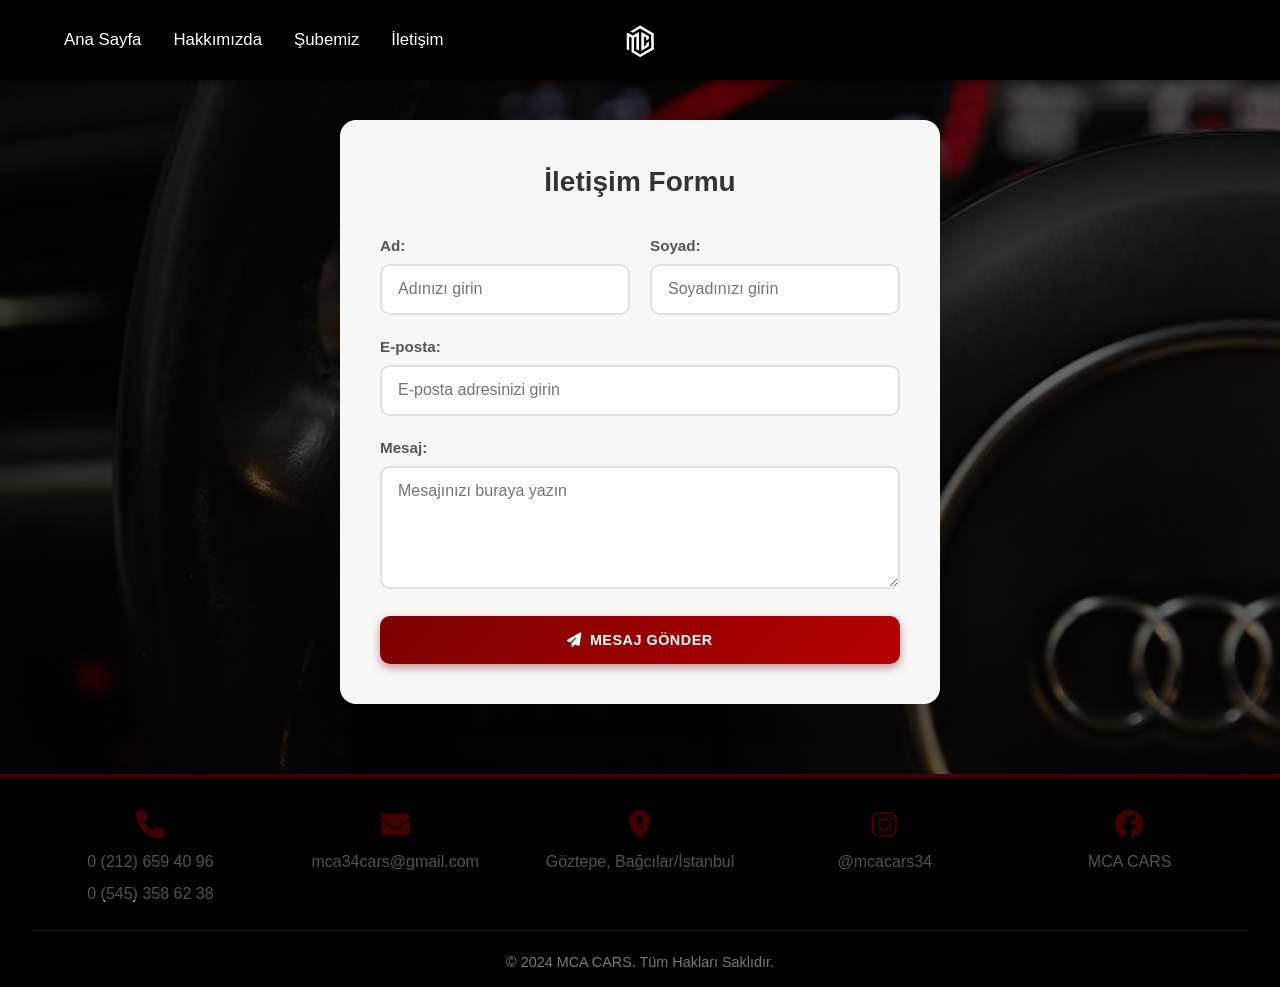
<file: iletisim.html>
<!DOCTYPE html>
<html lang="tr">
<head>
    <meta charset="UTF-8">
    <meta name="viewport" content="width=device-width, initial-scale=1.0">
         <!-- Favicon Bağlantısı -->
         <link rel="icon" href="logo.png" type="image/x-icon">
    <title>İletişim Formu</title>
    <link rel="stylesheet" href="global.css"> <!-- CSS Dosyası Bağlantısı -->
   

    <!-- UI Modernization Global Overrides -->
    <link rel="stylesheet" href="https://cdnjs.cloudflare.com/ajax/libs/font-awesome/6.4.0/css/all.min.css">
    

</head>
<body class="contact-page-body">

            <div class="menu-container solid-header">
                <div class="logo">
                    <a href="index.html"><img src="logo.png" alt="MCA CARS Logo" loading="lazy"></a>
        
            </div>
                
                <button class="menu-toggle" aria-label="Menüyü Aç/Kapat" aria-expanded="false" onclick="toggleMenu()">
                    <span></span><span></span><span></span>
                </button>
                <ul class="menu">
                    <li><a href="index.html">Ana Sayfa</a></li>
                    <li><a href="hakkimizda.html">Hakkımızda</a></li>
                    <li><a href="subemiz.html">Şubemiz</a></li>
                    <li><a href="iletisim.html">İletişim</a></li>
                </ul>
            </div>

            <main class="contact-container">
        <div class="form-wrapper">
                <h2>İletişim Formu</h2>
                <form action="https://formspree.io/f/xrbeknap" method="POST">
                    <div class="form-row">
                        <div class="input-group">
                            <label for="first-name">Ad:</label>
                            <input type="text" id="first-name" name="first-name" placeholder="Adınızı girin" required>
                        </div>
            
                        <div class="input-group">
                            <label for="last-name">Soyad:</label>
                            <input type="text" id="last-name" name="last-name" placeholder="Soyadınızı girin" required>
                        </div>
                    </div>
        
                    <div class="input-group">
                        <label for="email">E-posta:</label>
                        <input type="email" id="email" name="email" placeholder="E-posta adresinizi girin" required>
                    </div>
        
                    <div class="input-group">
                        <label for="message">Mesaj:</label>
                        <textarea id="message" name="message" rows="5" placeholder="Mesajınızı buraya yazın" required></textarea>
                    </div>
        
                    <button type="submit" class="btn-primary" style="width: 100%; border-radius: 10px;"><i class="fa-solid fa-paper-plane"></i> Mesaj Gönder</button>
                </form>
            </div>
    </main>
    <!-- Footer Section -->
    <footer class="footer">
        <div class="footer-grid">
            <div class="footer-item">
                <i class="fa-solid fa-phone"></i>
                <div class="footer-links">
                    <a href="tel:+902126594096">0 (212) 659 40 96</a>
                    <a href="tel:+905453586238">0 (545) 358 62 38</a>
                </div>
            </div>
            
            <div class="footer-item">
                <i class="fa-solid fa-envelope"></i>
                <a href="mailto:mca34cars@gmail.com">mca34cars@gmail.com</a>
            </div>
            
            <div class="footer-item">
                <i class="fa-solid fa-location-dot"></i>
                <a href="https://maps.app.goo.gl/Sp5Wizs2Cor9QthQ6" target="_blank">Göztepe, Bağcılar/İstanbul</a>
            </div>
            
            <div class="footer-item">
                <i class="fa-brands fa-instagram"></i>
                <a href="https://www.instagram.com/mcacars34/" target="_blank">@mcacars34</a>
            </div>
            
            <div class="footer-item">
                <i class="fa-brands fa-facebook"></i>
                <a href="https://www.facebook.com/people/Mcacars/100085967933890/?mibextid=wwXIfr&rdid=nf2iir2Cdwouw30C&share_url=https%3A%2F%2Fwww.facebook.com%2Fshare%2F1EHnb88mKK%2F%3Fmibextid%3DwwXIfr" target="_blank">MCA CARS</a>
            </div>
        </div>
        <div class="footer-bottom">
            <p>&copy; 2024 MCA CARS. Tüm Hakları Saklıdır.</p>
        </div>
    </footer>

    <!-- JavaScript Bağlantısı -->
    <script src="script.js"></script>
</body>
</html>
</file>
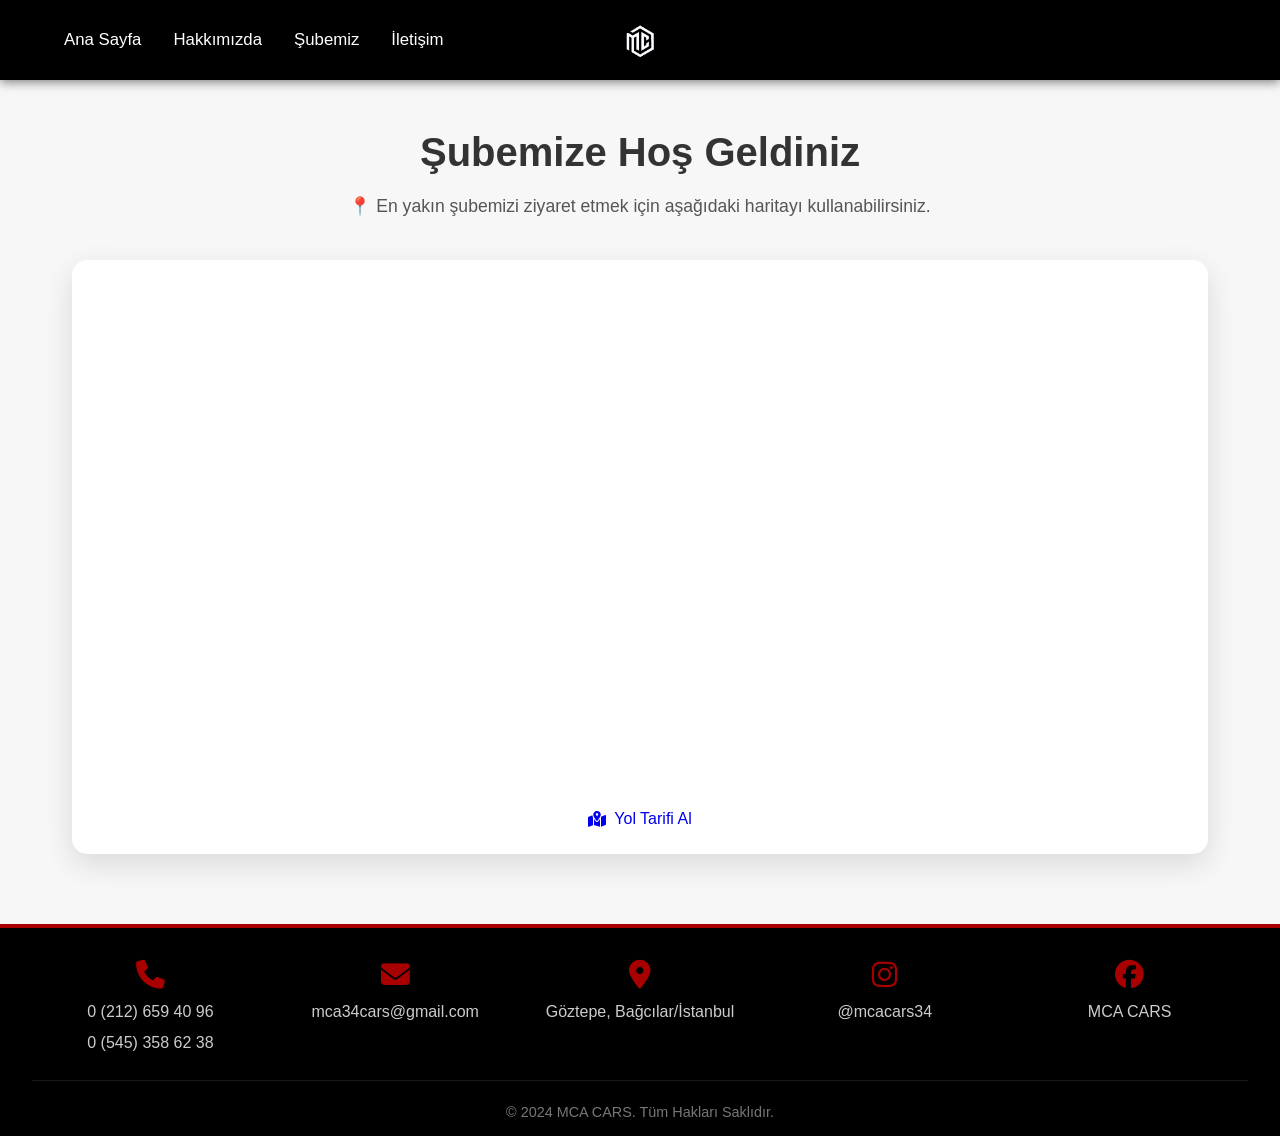
<file: subemiz.html>
<!DOCTYPE html>
<html lang="tr">
    <head>
        <meta charset="UTF-8">
        <meta name="viewport" content="width=device-width, initial-scale=1.0">
        <!-- Favicon Bağlantısı -->
        <link rel="icon" href="logo.png" type="image/x-icon">
        <title>Şubemiz | MCACARS</title>
        <link rel="stylesheet" href="global.css"> <!-- CSS dosyasını bağlama -->
    
    <!-- UI Modernization Global Overrides -->
    <link rel="stylesheet" href="https://cdnjs.cloudflare.com/ajax/libs/font-awesome/6.4.0/css/all.min.css">
    

</head>
<body class="branch-page-body">
    
    <!-- Menü Konteyneri -->
    <div class="menu-container solid-header">
        <div class="logo">
            <a href="index.html"><img src="logo.png" alt="Logo" loading="lazy"></a>
        </div>
        <button class="menu-toggle" aria-label="Menüyü Aç/Kapat" aria-expanded="false" onclick="toggleMenu()">
            <span></span><span></span><span></span>
        </button>
        <ul class="menu">
            <li><a href="index.html">Ana Sayfa</a></li>
            <li><a href="hakkimizda.html">Hakkımızda</a></li>
            <li><a href="subemiz.html">Şubemiz</a></li>
            <li><a href="iletisim.html">İletişim</a></li>
        </ul>
    </div>

    <!-- Google Haritalar Embed -->
    <main class="branch-container">
        <h1 class="branch-title">Şubemize Hoş Geldiniz</h1>
        <p class="branch-subtitle">📍 En yakın şubemizi ziyaret etmek için aşağıdaki haritayı kullanabilirsiniz.</p>
        <div class="map-wrapper">
            <iframe 
                src="https://www.google.com/maps/embed?pb=!1m18!1m12!1m3!1d3008.1264709096035!2d28.83185057626363!3d41.066228071342444!2m3!1f0!2f0!3f0!3m2!1i1024!2i768!4f13.1!3m3!1m2!1s0x14cabba752b6e197%3A0x1ddcd9433f479dcf!2sMCA%20CARS!5e0!3m2!1str!2sus!4v1735331855513!5m2!1str!2sus" 
                class="modern-map"
                allowfullscreen 
                loading="lazy" 
                referrerpolicy="no-referrer-when-downgrade">
            </iframe>
            <a href="https://maps.app.goo.gl/Sp5Wizs2Cor9QthQ6" target="_blank" class="map-btn">
                <i class="fa-solid fa-map-location-dot"></i> Yol Tarifi Al
            </a>
        </div>
    </main>

    <!-- Footer Section -->
    <footer class="footer">
                <div class="footer-grid">
            <div class="footer-item">
                <i class="fa-solid fa-phone"></i>
                <div class="footer-links">
                    <a href="tel:+902126594096">0 (212) 659 40 96</a>
                    <a href="tel:+905453586238">0 (545) 358 62 38</a>
                </div>
            </div>
            
            <div class="footer-item">
                <i class="fa-solid fa-envelope"></i>
                <a href="mailto:mca34cars@gmail.com">mca34cars@gmail.com</a>
            </div>
            
            <div class="footer-item">
                <i class="fa-solid fa-location-dot"></i>
                <a href="https://maps.app.goo.gl/Sp5Wizs2Cor9QthQ6" target="_blank">Göztepe, Bağcılar/İstanbul</a>
            </div>
            
            <div class="footer-item">
                <i class="fa-brands fa-instagram"></i>
                <a href="https://www.instagram.com/mcacars34/" target="_blank">@mcacars34</a>
            </div>
            
            <div class="footer-item">
                <i class="fa-brands fa-facebook"></i>
                <a href="https://www.facebook.com/people/Mcacars/100085967933890/?mibextid=wwXIfr&rdid=nf2iir2Cdwouw30C&share_url=https%3A%2F%2Fwww.facebook.com%2Fshare%2F1EHnb88mKK%2F%3Fmibextid%3DwwXIfr" target="_blank">MCA CARS</a>
            </div>
        </div>
        <div class="footer-bottom">
            <p>&copy; 2024 MCA CARS. Tüm Hakları Saklıdır.</p>
        </div>
    </footer>

    <!-- JavaScript Bağlantısı -->
    <script src="script.js"></script>
</body>
</html>
</file>
<file: global.css>
/* =========================================
   GLOBAL CSS VARIABLES & RESET
   ========================================= */
:root {
    --primary: #a80000;
    --primary-dark: #800000;
    --bg-dark: #000000;
    --bg-light: #f7f7f7;
    --bg-white: #ffffff;
    --text-main: #333333;
    --text-muted: #555555;
    --text-light: #ffffff;
    --font-main: 'Inter', 'Poppins', sans-serif;
    --transition: all 0.3s ease;
    --shadow-soft: 0 4px 15px rgba(0, 0, 0, 0.05);
    --shadow-strong: 0 10px 30px rgba(0, 0, 0, 0.12);
    --border-radius: 12px;
    --nav-height: 80px; /* Sabit navbar yüksekliği */
}

/* =========================================
   BASE RESET
   ========================================= */
*, *::before, *::after {
    margin: 0;
    padding: 0;
    box-sizing: border-box;
}

html {
    font-family: var(--font-main);
    -webkit-font-smoothing: antialiased;
    scroll-behavior: smooth;
    overflow-x: hidden; /* Yatay taşmayı engelle */
}

body {
    background-color: var(--bg-light);
    color: var(--text-main);
    line-height: 1.6;
    overflow-x: hidden;
    animation: fadeInGlobal 0.7s ease-in-out;
}

@keyframes fadeInGlobal {
    from { opacity: 0; }
    to   { opacity: 1; }
}

a {
    text-decoration: none;
    transition: var(--transition);
}

img {
    max-width: 100%;
    height: auto;
    display: block;
}

/* =========================================
   HEADER & NAVIGATION
   ========================================= */
.menu-container {
    position: fixed;
    top: 0;
    left: 0;
    width: 100%;
    height: var(--nav-height);
    background-color: var(--bg-dark);
    padding: 0 5%;
    display: flex;
    align-items: center;
    justify-content: flex-start; /* Menü sola */
    z-index: 1000;
    transition: var(--transition);
}

.menu-container.solid-header {
    background-color: var(--bg-dark);
    box-shadow: 0 2px 10px rgba(0, 0, 0, 0.5);
}

.menu-container.scrolled {
    background-color: rgba(0, 0, 0, 0.85);
    backdrop-filter: blur(12px);
    -webkit-backdrop-filter: blur(12px);
    box-shadow: 0 4px 15px rgba(0, 0, 0, 0.3);
}

/* Logo - Mutlak ortalama */
.logo {
    position: absolute;
    left: 50%;
    transform: translateX(-50%);
    display: flex;
    align-items: center;
    z-index: 2;
    pointer-events: auto;
}

.logo img {
    height: 50px;
    width: auto;
    transition: var(--transition);
}

/* Masaüstü menü listesi */
.menu {
    list-style: none;
    display: flex;
    gap: clamp(1.25rem, 2.5vw, 2.5rem);
    align-items: center;
}

.menu a {
    color: var(--text-light);
    font-size: clamp(0.9rem, 1.4vw, 1.05rem);
    font-weight: 500;
    position: relative;
    padding-bottom: 5px;
    white-space: nowrap;
}

.menu a::after {
    content: '';
    position: absolute;
    width: 0;
    height: 2px;
    bottom: 0;
    left: 0;
    background-color: var(--primary);
    transition: width 0.3s ease;
}

.menu a:hover::after {
    width: 100%;
}

/* =========================================
   HAMBURGER MENU (Mobil)
   ========================================= */
.menu-toggle {
    display: none; /* Masaüstünde gizli */
    flex-direction: column;
    justify-content: center;
    align-items: center;
    gap: 5px;
    width: 44px;
    height: 44px;
    background: transparent;
    border: none;
    cursor: pointer;
    padding: 8px;
    border-radius: 8px;
    transition: background 0.2s ease;
    z-index: 1001;
    flex-shrink: 0;
}

.menu-toggle:hover {
    background: rgba(255, 255, 255, 0.1);
}

/* Üç yatay çizgi */
.menu-toggle span {
    display: block;
    width: 24px;
    height: 2px;
    background-color: var(--text-light);
    border-radius: 2px;
    transition: all 0.35s cubic-bezier(0.23, 1, 0.32, 1);
    transform-origin: center;
}

/* Aktif → X animasyonu */
.menu-toggle.active span:nth-child(1) {
    transform: translateY(7px) rotate(45deg);
}
.menu-toggle.active span:nth-child(2) {
    opacity: 0;
    transform: scaleX(0);
}
.menu-toggle.active span:nth-child(3) {
    transform: translateY(-7px) rotate(-45deg);
}

/* =========================================
   COMMON COMPONENTS
   ========================================= */
.container-constrained {
    max-width: 1200px;
    margin: 0 auto;
    padding: 0 clamp(1rem, 5%, 2rem);
}

/* Birincil Buton */
.btn-primary {
    display: inline-flex;
    align-items: center;
    justify-content: center;
    gap: 8px;
    background: linear-gradient(135deg, #7a0000, #b30000, #7a0000);
    background-size: 200% auto;
    color: var(--text-light);
    padding: clamp(0.6rem, 2vw, 0.75rem) clamp(1rem, 4vw, 1.5rem);
    border-radius: 30px;
    font-weight: 700;
    font-size: clamp(0.8rem, 1.8vw, 0.9rem);
    letter-spacing: 0.5px;
    text-transform: uppercase;
    border: none;
    cursor: pointer;
    position: relative;
    overflow: hidden;
    box-shadow: 0 4px 10px rgba(122, 0, 0, 0.4);
    transition: all 0.4s cubic-bezier(0.175, 0.885, 0.32, 1.275);
    min-height: 48px; /* Mobil tıklanabilirlik standardı */
}

.btn-primary::before {
    content: '';
    position: absolute;
    top: 0; left: -100%;
    width: 50%; height: 100%;
    background: linear-gradient(90deg, transparent, rgba(255,255,255,0.4), transparent);
    transform: skewX(-20deg);
    transition: left 0.6s ease;
}

.btn-primary:hover {
    transform: translateY(-3px) scale(1.02);
    box-shadow: 0 8px 20px rgba(179, 0, 0, 0.5);
    color: var(--text-light);
    background-position: right center;
}

.btn-primary:hover::before { left: 150%; }

.btn-primary i { transition: transform 0.3s ease; }
.btn-primary:hover i { transform: translateX(4px) scale(1.1); }

/* =========================================
   FOOTER
   ========================================= */
.footer {
    background: var(--bg-dark);
    padding: clamp(1.5rem, 4vw, 2rem) clamp(1rem, 5%, 2rem) clamp(0.5rem, 2vw, 0.75rem);
    border-top: 4px solid var(--primary);
    margin-top: 30px;
}

.footer-grid {
    display: grid;
    grid-template-columns: repeat(auto-fit, minmax(min(180px, 100%), 1fr));
    gap: clamp(1rem, 3vw, 1.5rem);
    max-width: 1200px;
    margin: 0 auto clamp(1rem, 3vw, 1.5rem);
    align-items: start;
}

.footer-item {
    display: flex;
    flex-direction: column;
    align-items: center;
    text-align: center;
    gap: 10px;
}

.footer-item i {
    font-size: clamp(1.4rem, 3vw, 1.8rem);
    color: var(--primary);
    transition: transform 0.3s ease, color 0.3s ease;
}

.footer-item:hover i {
    transform: scale(1.1) translateY(-4px);
    color: #ff4d4d;
}

.footer-item a {
    color: #cccccc;
    font-size: clamp(0.85rem, 1.8vw, 1rem);
}

.footer-item a:hover { color: var(--text-light); }

.footer-links {
    display: flex;
    flex-direction: column;
    gap: 6px;
}

.footer-bottom {
    text-align: center;
    padding-top: clamp(0.75rem, 2vw, 1.25rem);
    border-top: 1px solid rgba(255, 255, 255, 0.1);
    color: #777777;
    font-size: clamp(0.75rem, 1.8vw, 0.9rem);
}

/* =========================================
   HOME PAGE (index.html)
   ========================================= */
.video-background {
    position: fixed;
    top: 0; left: 0;
    width: 100%; height: 100%;
    z-index: -2;
}

.video-background video {
    width: 100%; height: 100%;
    object-fit: cover;
    object-position: center;
}

.overlay {
    position: fixed;
    top: 0; left: 0;
    width: 100%; height: 100%;
    background-color: rgba(0, 0, 0, 0.5);
    z-index: -1;
}

.home-hero {
    display: flex;
    flex-direction: column;
    justify-content: center;
    align-items: center;
    min-height: 100vh;
    text-align: center;
    padding: var(--nav-height) clamp(1rem, 5%, 2rem) 2rem;
    position: relative;
    z-index: 1;
}

.home-hero h1 {
    font-size: clamp(1.8rem, 5vw, 3.5rem);
    font-weight: 900;
    letter-spacing: -1px;
    color: #ffffff !important;
    margin-bottom: clamp(1rem, 3vw, 1.5rem);
    text-shadow: 0 4px 15px rgba(0,0,0,0.8), 0 0 40px rgba(0,0,0,0.6);
    max-width: 800px;
    line-height: 1.2;
}

.home-hero .highlight { color: #ffffff !important; }

/* =========================================
   ABOUT PAGE (hakkımızda.html)
   ========================================= */
.about-page-body { padding-top: var(--nav-height); }

.about-section {
    display: flex;
    flex-wrap: wrap;
    align-items: center;
    justify-content: space-between;
    padding: clamp(2rem, 5vw, 4rem) clamp(1rem, 5%, 2rem);
    max-width: 1200px;
    margin: 0 auto;
    gap: clamp(1.5rem, 4vw, 3rem);
}

.about-section:nth-child(even) { flex-direction: row-reverse; }

.about-content { flex: 1 1 min(500px, 100%); }

.section-title {
    font-size: clamp(1.6rem, 4vw, 2.8rem);
    color: var(--primary);
    margin-bottom: clamp(1rem, 2.5vw, 1.8rem);
    font-weight: 900;
    text-transform: uppercase;
    position: relative;
    display: inline-block;
}

.section-title::after {
    content: '';
    position: absolute;
    left: 0; bottom: -10px;
    width: 60px; height: 4px;
    background-color: var(--bg-dark);
    border-radius: 2px;
}

.about-content p {
    font-size: clamp(1rem, 2vw, 1.15rem);
    line-height: 1.8;
    color: var(--text-muted);
    margin-bottom: 1.2rem;
}

.about-content p:first-of-type {
    font-size: clamp(1.05rem, 2.5vw, 1.25rem);
    font-weight: 500;
    color: var(--text-main);
}

.about-image {
    flex: 1 1 min(400px, 100%);
    text-align: center;
}

.about-image img {
    max-width: 100%;
    height: auto;
    border-radius: 16px;
    box-shadow: var(--shadow-strong);
    transition: var(--transition);
}

.about-image img:hover { transform: translateY(-8px); }

.full-width-section { flex-direction: column !important; text-align: center; }
.full-width-section .section-title::after { left: 50%; transform: translateX(-50%); }
.full-width-section .about-content { width: 100%; }

/* Özellik Kartları */
.feature-cards {
    display: grid;
    grid-template-columns: repeat(auto-fit, minmax(min(230px, 100%), 1fr));
    gap: clamp(1rem, 2.5vw, 1.5rem);
    margin: clamp(1rem, 3vw, 2rem) 0;
}

.feature-card {
    background-color: var(--bg-white);
    border-radius: var(--border-radius);
    padding: clamp(1.2rem, 3vw, 1.8rem);
    text-align: center;
    box-shadow: var(--shadow-soft);
    transition: var(--transition);
    border-bottom: 4px solid var(--primary);
}

.feature-card:hover { transform: translateY(-8px); box-shadow: var(--shadow-strong); }
.feature-card i { font-size: clamp(2rem, 4vw, 2.5rem); color: var(--primary); margin-bottom: 1rem; }
.feature-card h3 { font-size: clamp(1rem, 2vw, 1.2rem); color: var(--text-main); margin-bottom: 0.75rem; font-weight: 700; }
.feature-card p { font-size: clamp(0.85rem, 1.8vw, 0.95rem); color: var(--text-muted); line-height: 1.5; }

.about-subtext {
    text-align: center;
    max-width: 800px;
    margin: clamp(0.75rem, 2vw, 1.25rem) auto;
    font-size: clamp(0.95rem, 2vw, 1.05rem);
}

/* =========================================
   BRANCH PAGE (şubemiz.html)
   ========================================= */
.branch-page-body { padding-top: var(--nav-height); }

.branch-container {
    max-width: 1200px;
    margin: 0 auto;
    padding: clamp(1.5rem, 4vw, 2.5rem) clamp(1rem, 5%, 2rem);
    text-align: center;
}

.branch-title {
    font-size: clamp(1.6rem, 4vw, 2.5rem);
    font-weight: 800;
    color: var(--text-main);
    margin-bottom: 0.5rem;
}

.branch-subtitle {
    font-size: clamp(0.95rem, 2vw, 1.1rem);
    color: var(--text-muted);
    margin-bottom: clamp(1.5rem, 4vw, 2.5rem);
}

.map-wrapper {
    position: relative;
    border-radius: 15px;
    overflow: hidden;
    box-shadow: var(--shadow-strong);
    background-color: var(--bg-white);
    padding: 10px;
    width: 100%;
}

/* Harita: fluid yükseklik */
.modern-map {
    width: 100%;
    height: clamp(280px, 50vw, 500px);
    border: none;
    border-radius: 10px;
    display: block;
}

.map-btn {
    display: inline-flex;
    align-items: center;
    gap: 8px;
    margin-top: clamp(1rem, 3vw, 1.5rem);
    position: relative;
    z-index: 10;
    min-height: 48px; /* Baş parmakla tıklanabilir */
    padding: 0.75rem 1.5rem;
}

/* =========================================
   CONTACT PAGE (iletişim.html)
   ========================================= */
.contact-page-body {
    padding-top: var(--nav-height);
    background-image: url('iletisim.jpg');
    background-size: cover;
    background-position: center;
    background-attachment: fixed;
    display: flex;
    flex-direction: column;
    min-height: 100vh;
}

.contact-page-body::before {
    content: '';
    position: fixed;
    top: 0; left: 0;
    width: 100%; height: 100%;
    background-color: rgba(0, 0, 0, 0.6);
    z-index: 0;
}

.contact-container {
    flex: 1;
    display: flex;
    justify-content: center;
    align-items: center;
    padding: clamp(1.5rem, 4vw, 2.5rem) clamp(1rem, 5%, 2rem);
    position: relative;
    z-index: 1;
}

.form-wrapper {
    background-color: var(--bg-light);
    border-radius: 16px;
    padding: clamp(1.5rem, 5vw, 2.5rem);
    box-shadow: var(--shadow-strong);
    max-width: 600px;
    width: 100%;
}

.form-wrapper h2 {
    color: var(--text-main);
    font-size: clamp(1.3rem, 3vw, 1.75rem);
    margin-bottom: clamp(1.2rem, 3vw, 1.8rem);
    text-align: center;
}

.input-group { margin-bottom: clamp(0.9rem, 2.5vw, 1.25rem); }

.input-group label {
    display: block;
    font-size: clamp(0.85rem, 2vw, 0.95rem);
    color: var(--text-muted);
    font-weight: 600;
    margin-bottom: 6px;
}

input, textarea {
    width: 100%;
    padding: clamp(0.7rem, 2vw, 0.9rem) clamp(0.85rem, 2.5vw, 1rem);
    font-size: clamp(0.9rem, 2vw, 1rem);
    border: 2px solid #e0e0e0;
    border-radius: 10px;
    background-color: var(--bg-white);
    transition: var(--transition);
    font-family: var(--font-main);
}

input:focus, textarea:focus {
    border-color: var(--primary);
    outline: none;
    box-shadow: 0 0 0 4px rgba(168, 0, 0, 0.1);
}

.form-row { display: flex; gap: clamp(0.75rem, 2vw, 1.25rem); }
.form-row .input-group { flex: 1; }

/* =========================================
   RESPONSIVE — TABLET (max 1024px)
   ========================================= */
@media (max-width: 1024px) {
    .menu { gap: clamp(1rem, 2vw, 1.5rem); }
    .logo img { height: 44px; }
}

/* =========================================
   RESPONSIVE — MOBILE (max 768px)
   ========================================= */
@media (max-width: 768px) {

    /* Navbar: hamburger düzeni */
    .menu-container {
        height: var(--nav-height);
        padding: 0 1.25rem;
        justify-content: space-between;
        flex-wrap: nowrap;
    }

    /* Logo: statik, orta konumdan çıkar */
    .logo {
        position: static;
        transform: none;
        order: 2; /* Ortada görünsün */
        flex: 1;
        justify-content: center;
    }

    .logo img { height: 40px; }

    /* Hamburger butonu görünür */
    .menu-toggle {
        display: flex;
        order: 1; /* Solda */
    }

    /* Sağ taraf dengeleyici boşluk */
    .menu-container::after {
        content: '';
        width: 44px;
        order: 3;
        flex-shrink: 0;
    }

    /* Mobil açılır menü */
    .menu {
        flex-direction: column;
        position: fixed;
        top: var(--nav-height);
        left: 0;
        width: 100%;
        background-color: rgba(0, 0, 0, 0.97);
        backdrop-filter: blur(10px);
        -webkit-backdrop-filter: blur(10px);
        padding: 1.5rem 1.25rem 2rem;
        gap: 0;
        display: none;
        z-index: 999;
        box-shadow: 0 8px 30px rgba(0,0,0,0.4);
        border-top: 1px solid rgba(255,255,255,0.08);
    }

    .menu.show {
        display: flex;
        animation: slideDown 0.3s ease;
    }

    @keyframes slideDown {
        from { opacity: 0; transform: translateY(-10px); }
        to   { opacity: 1; transform: translateY(0); }
    }

    .menu li {
        border-bottom: 1px solid rgba(255, 255, 255, 0.07);
    }

    .menu li:last-child { border-bottom: none; }

    .menu a {
        display: block;
        padding: 1rem 0.5rem;
        font-size: 1.05rem;
        font-weight: 600;
        text-align: center;
    }

    .menu a::after { display: none; } /* Alt çizgi mobilde yok */

    /* Hakkımızda: dikey düzen */
    .about-section:nth-child(even) { flex-direction: column; }

    /* Form satırları mobilde alta al */
    .form-row { flex-direction: column; gap: 0; }

    /* İletişim formu mobilden tam genişlik */
    .form-wrapper { padding: 1.5rem 1.25rem; }

    /* Video arka planı mobilde donuk görüntülenebilir */
    .contact-page-body {
        background-attachment: scroll; /* iOS'ta fixed sorununu giderir */
    }
}

/* =========================================
   RESPONSIVE — SMALL MOBILE (max 480px)
   ========================================= */
@media (max-width: 480px) {
    .home-hero h1 { font-size: clamp(1.5rem, 7vw, 2rem); }
    .feature-cards { grid-template-columns: 1fr; }
    .footer-grid { grid-template-columns: 1fr 1fr; }
    .modern-map { height: 260px; }
    .map-btn { width: 100%; justify-content: center; }
}
</file>
